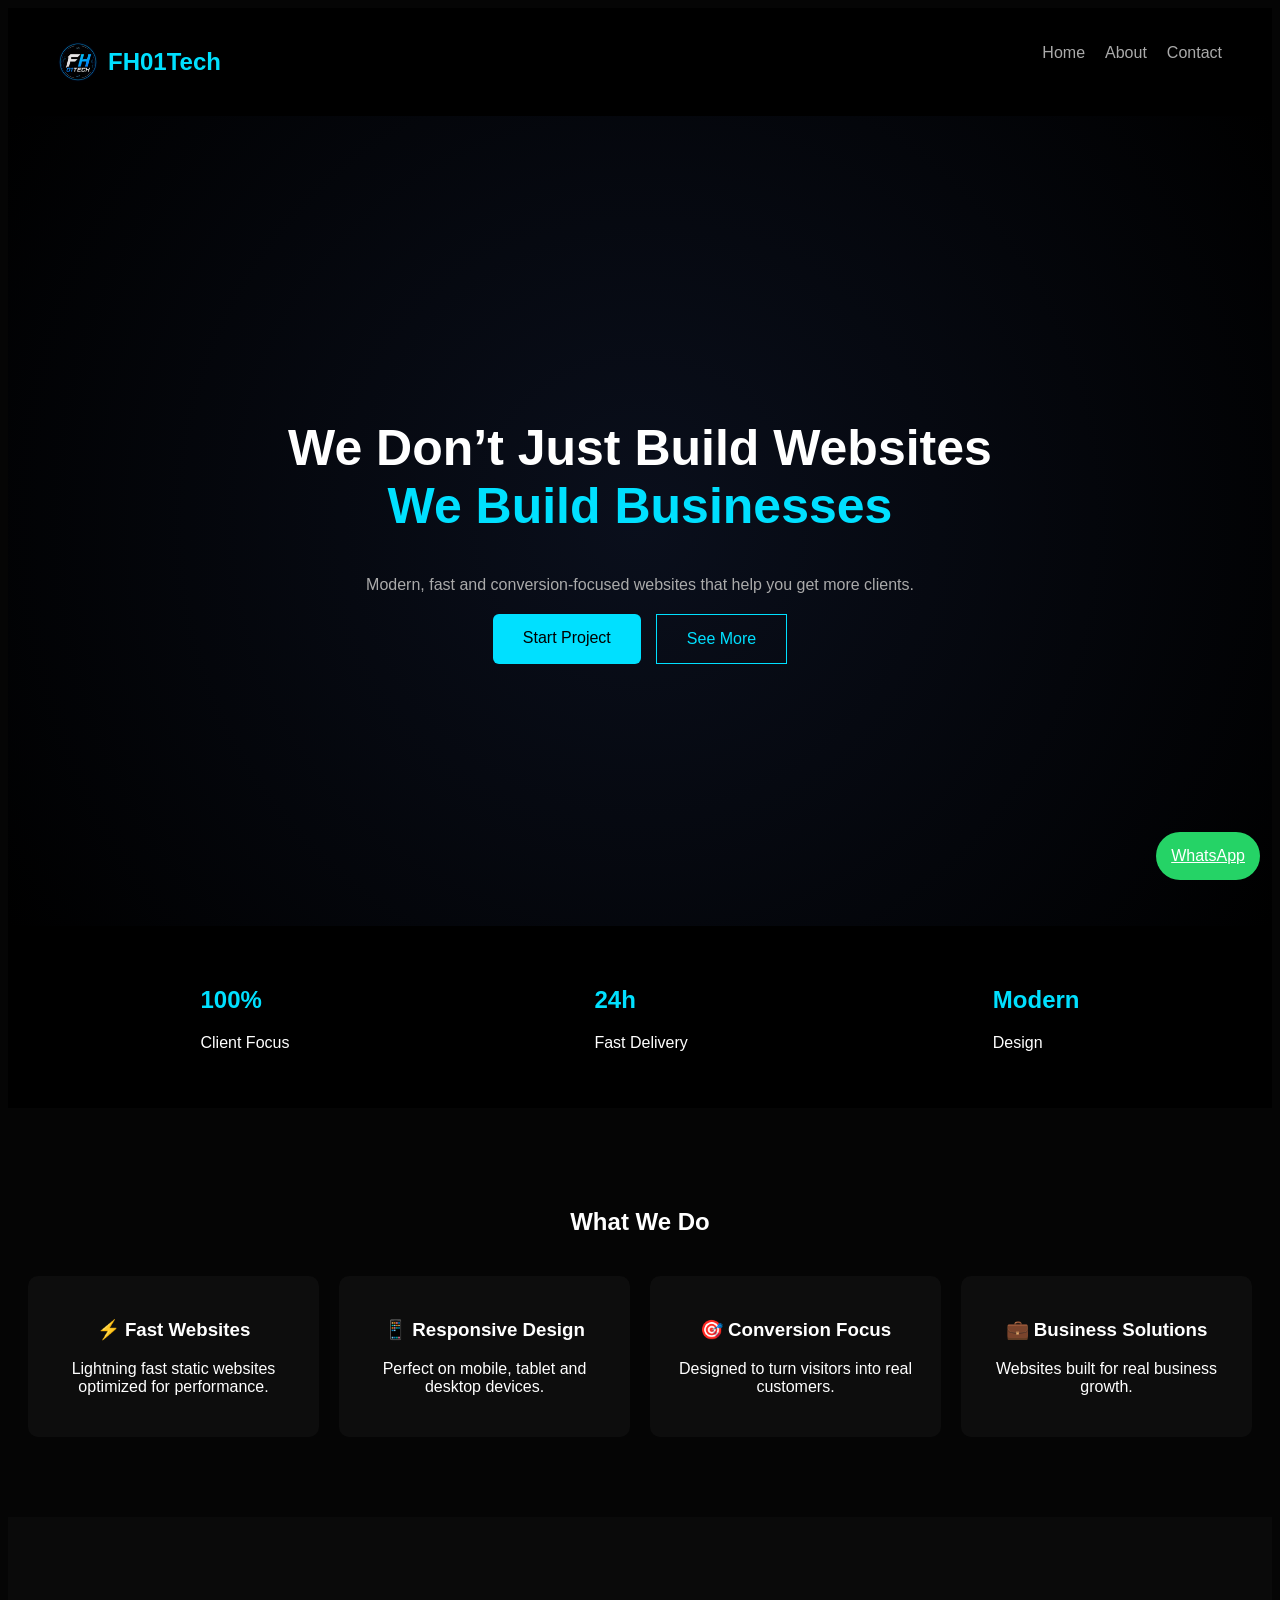
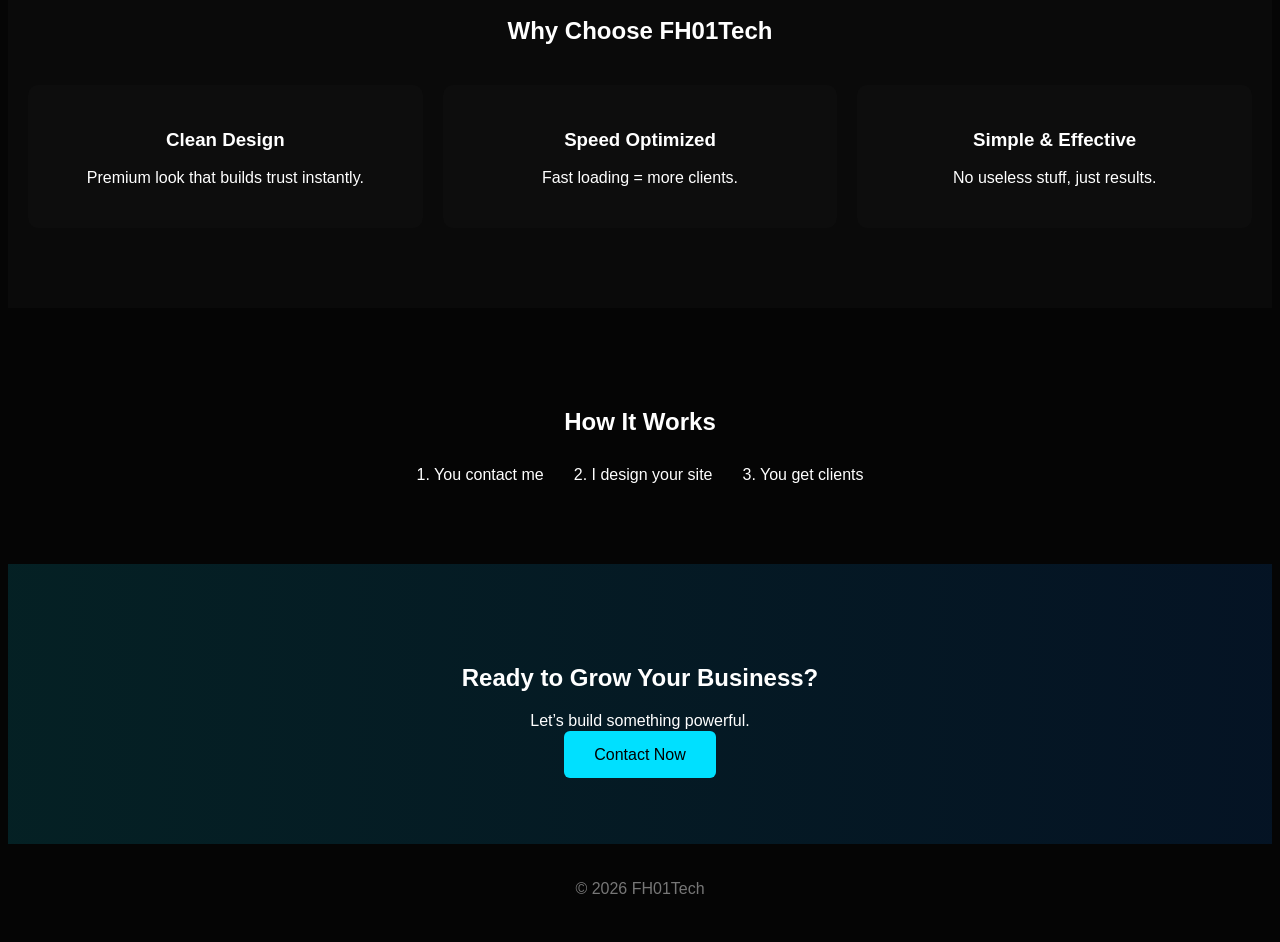
<file: index.html>
<!DOCTYPE html>
<html lang="en">
<head>
<meta charset="UTF-8">
<meta name="viewport" content="width=device-width, initial-scale=1.0">
<title>FH01Tech | Web Agency</title>
<link rel="stylesheet" href="style.css">
</head>

<body>

<nav>
  <div class="logo">
    <img src="logo.png">
    <h1>FH01Tech</h1>
  </div>

  <ul>
    <li><a href="#">Home</a></li>
    <li><a href="about.html">About</a></li>
    <li><a href="contact.html">Contact</a></li>
  </ul>
</nav>

<!-- HERO -->
<section class="hero">
  <div class="hero-content">
    <h1>We Don’t Just Build Websites<br><span>We Build Businesses</span></h1>
    <p>Modern, fast and conversion-focused websites that help you get more clients.</p>

    <div class="hero-buttons">
      <a class="btn" href="https://wa.me/38345109733?text=I%20want%20a%20website">Start Project</a>
      <a class="btn-outline" href="contact.html">See More</a>
    </div>
  </div>
</section>

<!-- STATS -->
<section class="stats">
  <div><h2>100%</h2><p>Client Focus</p></div>
  <div><h2>24h</h2><p>Fast Delivery</p></div>
  <div><h2>Modern</h2><p>Design</p></div>
</section>

<!-- SERVICES -->
<section class="section">
  <h2>What We Do</h2>

  <div class="grid">
    <div class="box">
      <h3>⚡ Fast Websites</h3>
      <p>Lightning fast static websites optimized for performance.</p>
    </div>

    <div class="box">
      <h3>📱 Responsive Design</h3>
      <p>Perfect on mobile, tablet and desktop devices.</p>
    </div>

    <div class="box">
      <h3>🎯 Conversion Focus</h3>
      <p>Designed to turn visitors into real customers.</p>
    </div>

    <div class="box">
      <h3>💼 Business Solutions</h3>
      <p>Websites built for real business growth.</p>
    </div>
  </div>
</section>

<!-- WHY US -->
<section class="section dark">
  <h2>Why Choose FH01Tech</h2>

  <div class="grid">
    <div class="box">
      <h3>Clean Design</h3>
      <p>Premium look that builds trust instantly.</p>
    </div>

    <div class="box">
      <h3>Speed Optimized</h3>
      <p>Fast loading = more clients.</p>
    </div>

    <div class="box">
      <h3>Simple & Effective</h3>
      <p>No useless stuff, just results.</p>
    </div>
  </div>
</section>

<!-- PROCESS -->
<section class="section">
  <h2>How It Works</h2>

  <div class="steps">
    <div>1. You contact me</div>
    <div>2. I design your site</div>
    <div>3. You get clients</div>
  </div>
</section>

<!-- CTA -->
<section class="cta">
  <h2>Ready to Grow Your Business?</h2>
  <p>Let’s build something powerful.</p>
  <a class="btn" href="https://wa.me/38345109733?text=I%20want%20a%20website">
    Contact Now
  </a>
</section>

<footer>
  <p>© 2026 FH01Tech</p>
</footer>

<a class="whatsapp" href="https://wa.me/38345109733">WhatsApp</a>

</body>
</html>
</file>
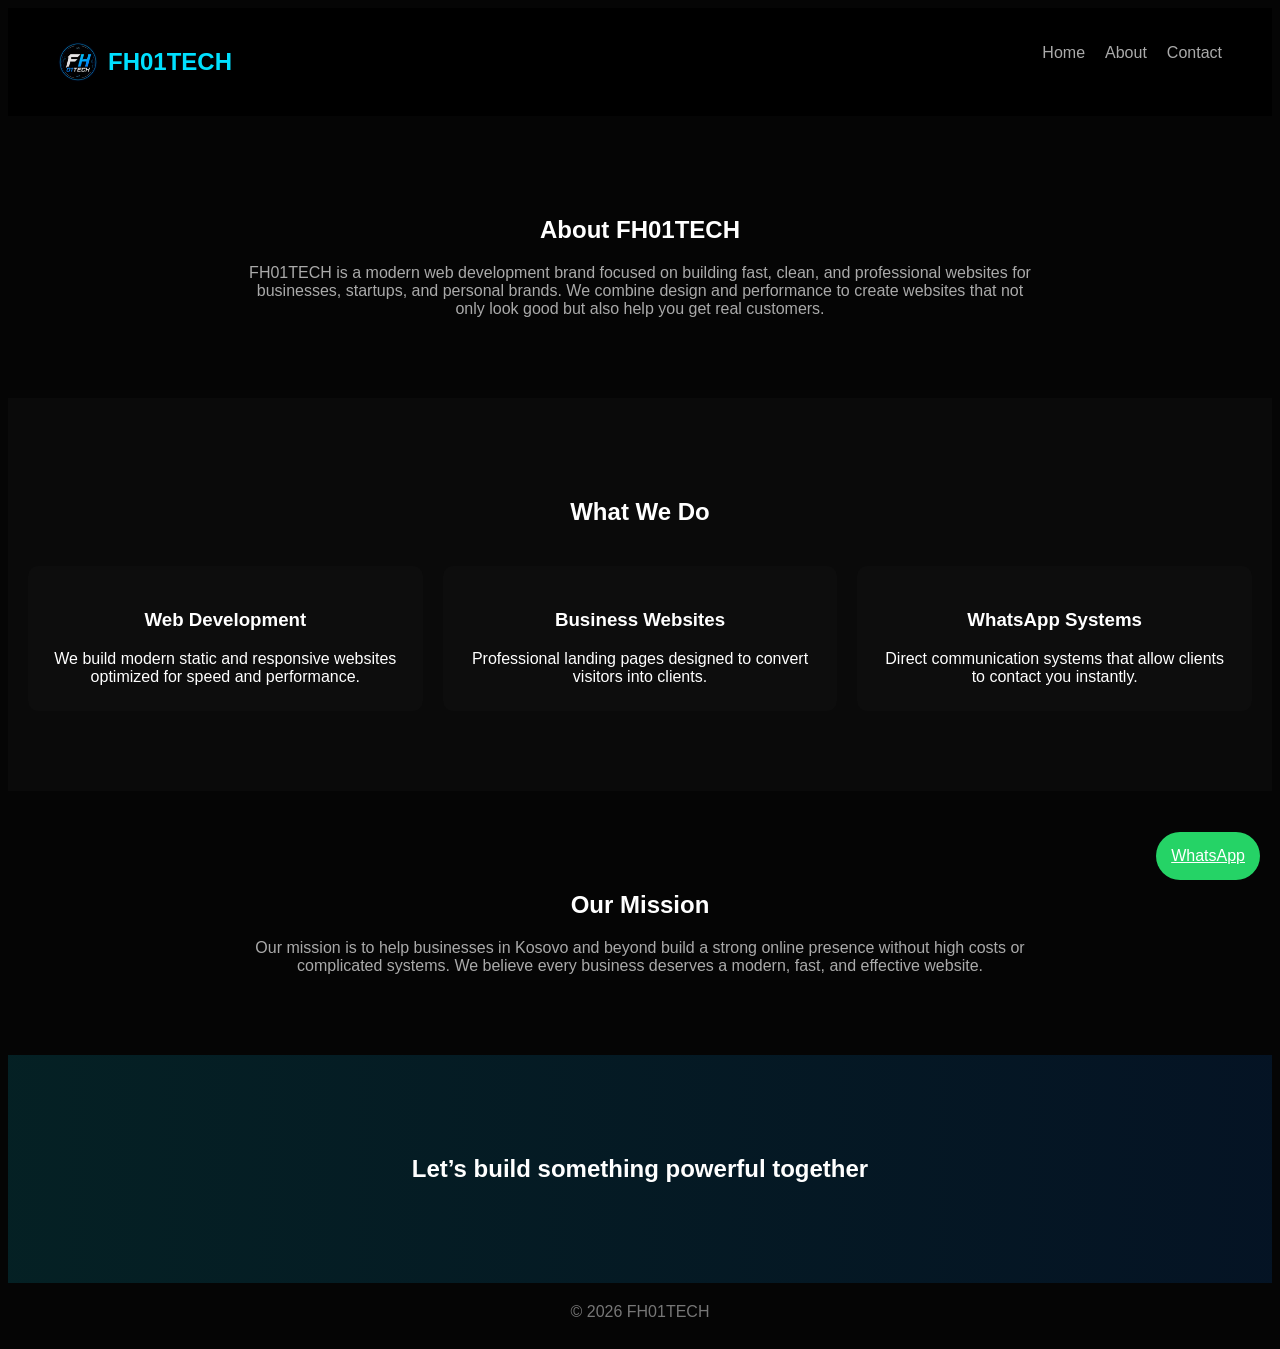
<file: about.html>
<!DOCTYPE html>
<html lang="en">
<head>
<meta charset="UTF-8">
<title>FH01TECH | About</title>
<link rel="stylesheet" href="style.css">
</head>

<body>

<nav>
  <div class="logo">
    <img src="logo.png" alt="FH01TECH">
    <h1>FH01TECH</h1>
  </div>

  <ul>
    <li><a href="index.html">Home</a></li>
    <li><a href="about.html">About</a></li>
    <li><a href="contact.html">Contact</a></li>
  </ul>
</nav>

<section class="section">
  <h1>About FH01TECH</h1>
  <p style="color:#aaa;max-width:800px;margin:auto;margin-top:20px;">
    FH01TECH is a modern web development brand focused on building fast, clean, and professional websites for businesses, startups, and personal brands.
    We combine design and performance to create websites that not only look good but also help you get real customers.
  </p>
</section>

<section class="section dark">
  <h2>What We Do</h2>

  <div class="grid">
    <div class="box">
      <h3>Web Development</h3>
      We build modern static and responsive websites optimized for speed and performance.
    </div>

    <div class="box">
      <h3>Business Websites</h3>
      Professional landing pages designed to convert visitors into clients.
    </div>

    <div class="box">
      <h3>WhatsApp Systems</h3>
      Direct communication systems that allow clients to contact you instantly.
    </div>
  </div>
</section>

<section class="section">
  <h2>Our Mission</h2>
  <p style="color:#aaa;max-width:800px;margin:auto;margin-top:20px;">
    Our mission is to help businesses in Kosovo and beyond build a strong online presence without high costs or complicated systems.
    We believe every business deserves a modern, fast, and effective website.
  </p>
</section>

<section class="cta">
  <h2>Let’s build something powerful together</h2>
</section>

<a class="whatsapp" href="https://wa.me/383XXXXXXXX">WhatsApp</a>

<footer>
  © 2026 FH01TECH
</footer>

</body>
</html>
</file>
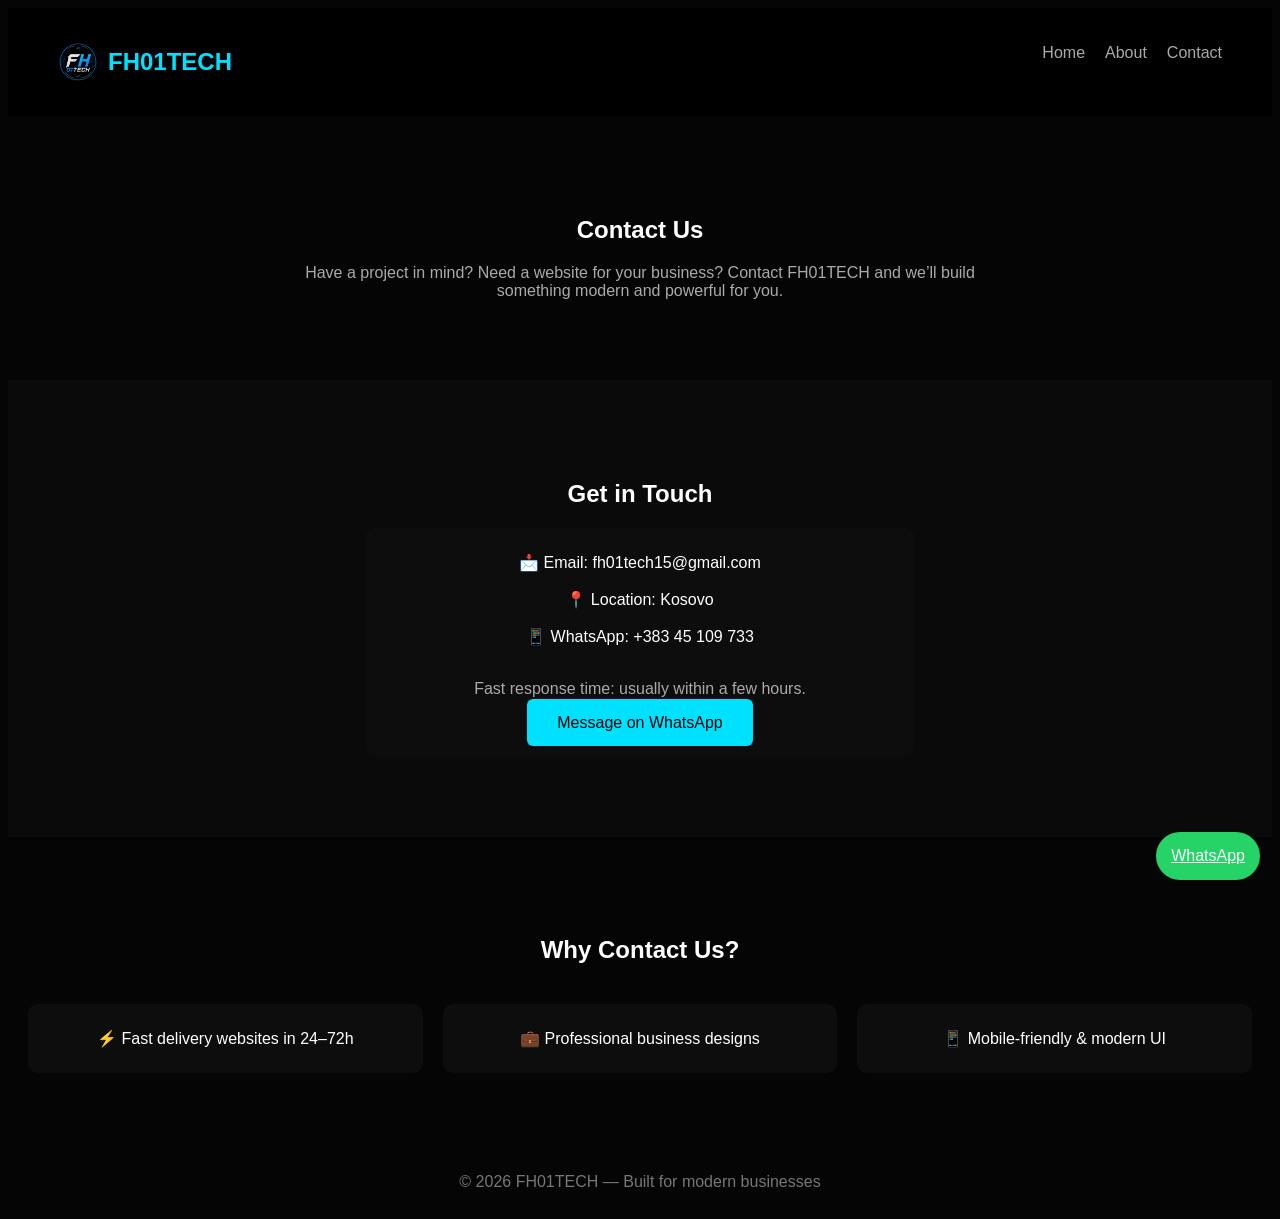
<file: contact.html>
<!DOCTYPE html>
<html lang="en">
<head>
<meta charset="UTF-8">
<title>FH01TECH | Contact</title>
<link rel="stylesheet" href="style.css">
</head>

<body>

<nav>
  <div class="logo">
    <img src="logo.png" alt="FH01TECH">
    <h1>FH01TECH</h1>
  </div>

  <ul>
    <li><a href="index.html">Home</a></li>
    <li><a href="about.html">About</a></li>
    <li><a href="contact.html">Contact</a></li>
  </ul>
</nav>

<section class="section">
  <h1>Contact Us</h1>
  <p style="color:#aaa;max-width:700px;margin:auto;margin-top:20px;">
    Have a project in mind? Need a website for your business?
    Contact FH01TECH and we’ll build something modern and powerful for you.
  </p>
</section>

<section class="section dark">
  <h2>Get in Touch</h2>

  <div class="box" style="max-width:500px;margin:auto;">
    📩 Email: fh01tech15@gmail.com <br><br>
    📍 Location: Kosovo <br><br>
    📱 WhatsApp: +383 45 109 733 <br><br>

    <p style="color:#aaa;">
      Fast response time: usually within a few hours.
    </p>

    <a class="btn" href="https://wa.me/383XXXXXXXX">
      Message on WhatsApp
    </a>
  </div>
</section>

<section class="section">
  <h2>Why Contact Us?</h2>

  <div class="grid">
    <div class="box">
      ⚡ Fast delivery websites in 24–72h
    </div>

    <div class="box">
      💼 Professional business designs
    </div>

    <div class="box">
      📱 Mobile-friendly & modern UI
    </div>
  </div>
</section>

<a class="whatsapp" href="https://wa.me/383XXXXXXXX">WhatsApp</a>

<footer>
  © 2026 FH01TECH — Built for modern businesses
</footer>

</body>
</html>
</file>
<file: style.css>
body {
  background: #050505;
  color: white;
  font-family: 'Segoe UI', sans-serif;
}

/* NAV */
nav {
  display: flex;
  justify-content: space-between;
  padding: 20px 50px;
  background: #000;
}

.logo {
  display: flex;
  align-items: center;
  gap: 10px;
}

.logo img {
  width: 40px;
}

.logo h1 {
  color: #00e0ff;
}

nav ul {
  display: flex;
  list-style: none;
}

nav li {
  margin-left: 20px;
}

nav a {
  color: #aaa;
  text-decoration: none;
}

/* HERO */
.hero {
  height: 90vh;
  display: flex;
  align-items: center;
  justify-content: center;
  text-align: center;
  background: radial-gradient(circle, #0a0f1c, #000);
}

.hero h1 {
  font-size: 50px;
}

.hero span {
  color: #00e0ff;
}

.hero p {
  color: #aaa;
  margin: 20px 0;
}

.hero-buttons {
  display: flex;
  justify-content: center;
  gap: 15px;
}

/* BUTTONS */
.btn {
  padding: 15px 30px;
  background: #00e0ff;
  color: black;
  border-radius: 6px;
  text-decoration: none;
}

.btn-outline {
  padding: 15px 30px;
  border: 1px solid #00e0ff;
  color: #00e0ff;
  text-decoration: none;
}

/* SECTIONS */
.section {
  padding: 80px 20px;
  text-align: center;
}

.dark {
  background: #0a0a0a;
}

.grid {
  display: grid;
  grid-template-columns: repeat(auto-fit, minmax(250px,1fr));
  gap: 20px;
  margin-top: 40px;
}

.box {
  background: #0d0d0d;
  padding: 25px;
  border-radius: 10px;
}

/* STATS */
.stats {
  display: flex;
  justify-content: space-around;
  padding: 40px;
  background: #000;
}

.stats h2 {
  color: #00e0ff;
}

/* STEPS */
.steps {
  display: flex;
  justify-content: center;
  gap: 30px;
  margin-top: 30px;
}

/* CTA */
.cta {
  text-align: center;
  padding: 80px 20px;
  background: linear-gradient(90deg,#00e0ff20,#0077ff20);
}

/* FOOTER */
footer {
  text-align: center;
  padding: 20px;
  color: #777;
}

/* WHATSAPP */
.whatsapp {
  position: fixed;
  bottom: 20px;
  right: 20px;
  background: #25D366;
  padding: 15px;
  border-radius: 50px;
  color: white;
}
</file>
